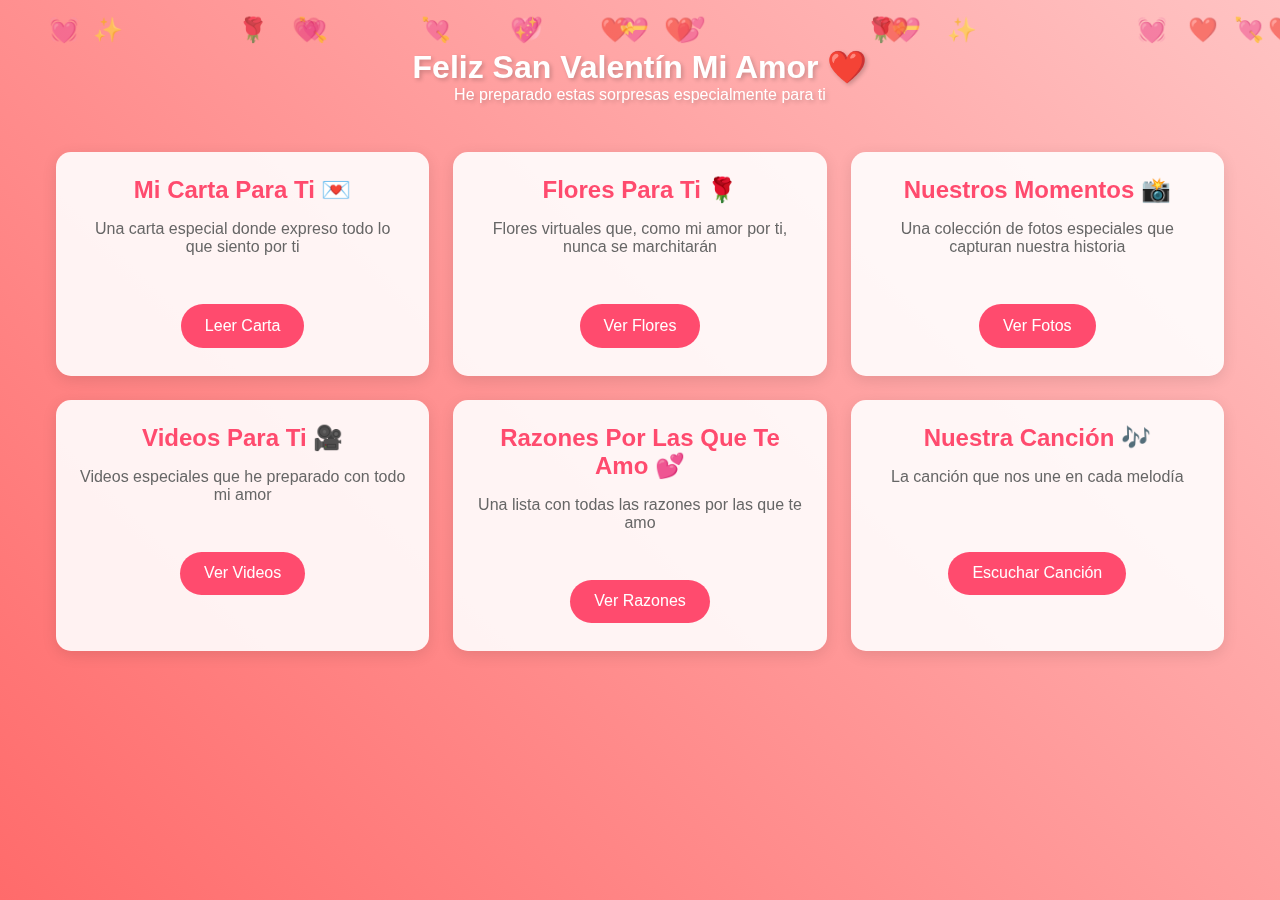
<file: index.html>
<!DOCTYPE html>
<html lang="es">

<head>
    <meta charset="UTF-8">
    <meta name="viewport" content="width=device-width, initial-scale=1.0">
    <title>Para Mi Amor ❤️</title>
    <style>
        * {
            margin: 0;
            padding: 0;
            box-sizing: border-box;
        }

        body {
            font-family: 'Arial', sans-serif;
            background: linear-gradient(45deg, #ff6b6b, #ffc3c3);
            min-height: 100vh;
            display: flex;
            flex-direction: column;
            align-items: center;
            padding: 1rem;
            overflow-x: hidden;
        }

        .header {
            text-align: center;
            margin: 2rem 0;
            color: white;
            text-shadow: 2px 2px 4px rgba(0, 0, 0, 0.2);
            animation: fadeIn 1.5s ease-out;
        }

        @keyframes fadeIn {
            from {
                opacity: 0;
                transform: translateY(-20px);
            }

            to {
                opacity: 1;
                transform: translateY(0);
            }
        }

        .projects-container {
            display: grid;
            grid-template-columns: repeat(auto-fit, minmax(280px, 1fr));
            gap: 1.5rem;
            width: 100%;
            max-width: 1200px;
            padding: 1rem;
        }

        .project-card {
            background: rgba(255, 255, 255, 0.9);
            border-radius: 15px;
            padding: 1.5rem;
            text-align: center;
            transition: all 0.3s ease;
            box-shadow: 0 4px 15px rgba(0, 0, 0, 0.1);
            animation: cardAppear 0.6s ease-out backwards;
        }

        .project-card:nth-child(1) {
            animation-delay: 0.2s;
        }

        .project-card:nth-child(2) {
            animation-delay: 0.4s;
        }

        .project-card:nth-child(3) {
            animation-delay: 0.6s;
        }

        .project-card:nth-child(4) {
            animation-delay: 0.8s;
        }

        @keyframes cardAppear {
            from {
                opacity: 0;
                transform: translateY(30px);
            }

            to {
                opacity: 1;
                transform: translateY(0);
            }
        }

        .project-card:hover {
            transform: translateY(-5px) scale(1.02);
            box-shadow: 0 8px 25px rgba(0, 0, 0, 0.2);
        }

        .project-card img {
            width: 100%;
            height: 200px;
            object-fit: cover;
            border-radius: 10px;
            margin-bottom: 1rem;
        }

        .project-card h3 {
            color: #ff4b6e;
            margin-bottom: 1rem;
            font-size: 1.5rem;
        }

        .project-card p {
            color: #666;
            margin-bottom: 1.5rem;
            height: 60px;
        }

        .project-card a {
            display: inline-block;
            padding: 0.8rem 1.5rem;
            background: #ff4b6e;
            color: white;
            text-decoration: none;
            border-radius: 25px;
            transition: all 0.3s ease;
            position: relative;
            overflow: hidden;
        }

        .project-card a:hover {
            background: #ff2d55;
            transform: scale(1.05);
        }

        .project-card a::after {
            content: '❤️';
            position: absolute;
            top: -100%;
            left: 50%;
            transform: translateX(-50%);
            animation: heartDrop 1.5s infinite;
            opacity: 0;
        }

        @keyframes heartDrop {
            0% {
                top: -100%;
                opacity: 0;
            }

            50% {
                opacity: 1;
            }

            100% {
                top: 200%;
                opacity: 0;
            }
        }

        .floating-emojis {
            position: fixed;
            width: 100%;
            height: 100%;
            pointer-events: none;
            z-index: -1;
        }

        .emoji {
            position: absolute;
            font-size: 24px;
            animation: floatEmoji 15s linear infinite;
            opacity: 0.6;
        }

        @keyframes floatEmoji {
            0% {
                transform: translateY(100vh) rotate(0deg);
                opacity: 0;
            }

            10% {
                opacity: 0.6;
            }

            90% {
                opacity: 0.6;
            }

            100% {
                transform: translateY(-100vh) rotate(360deg);
                opacity: 0;
            }
        }

        @media (max-width: 768px) {
            .header h1 {
                font-size: 1.8rem;
            }

            .projects-container {
                grid-template-columns: 1fr;
                padding: 0.5rem;
            }

            .project-card {
                padding: 1rem;
            }

            .project-card h3 {
                font-size: 1.3rem;
            }
        }
    </style>
</head>

<body>
    <div class="floating-emojis" id="emojiContainer"></div>

    <div class="header">
        <h1>Feliz San Valentín Mi Amor ❤️</h1>
        <p>He preparado estas sorpresas especialmente para ti</p>
    </div>

    <div class="projects-container">
        <div class="project-card">
            <h3>Mi Carta Para Ti 💌</h3>
            <p>Una carta especial donde expreso todo lo que siento por ti</p>
            <a href="./CartaMeli/index.html">Leer Carta</a>
        </div>

        <div class="project-card">
            <h3>Flores Para Ti 🌹</h3>
            <p>Flores virtuales que, como mi amor por ti, nunca se marchitarán</p>
            <a href="./Flores/index.html">Ver Flores</a>
        </div>

        <div class="project-card">
            <h3>Nuestros Momentos 📸</h3>
            <p>Una colección de fotos especiales que capturan nuestra historia</p>
            <a href="./FoticosMovMeli/index.html">Ver Fotos</a>
        </div>

        <div class="project-card">
            <h3>Videos Para Ti 🎥</h3>
            <p>Videos especiales que he preparado con todo mi amor</p>
            <a href="./VideosMeli/index.html">Ver Videos</a>
        </div>

        <div class="project-card">
            <h3>Razones Por Las Que Te Amo 💕</h3>
            <p>Una lista con todas las razones por las que te amo</p>
            <a href="./Razones/razones.html">Ver Razones</a>
        </div>

        <div class="project-card">
            <h3>Nuestra Canción 🎶</h3>
            <p>La canción que nos une en cada melodía</p>
            <a href="./Cancion/cancion.html">Escuchar Canción</a>
        </div>

    </div>

    <script>
        const emojis = ['❤️', '💝', '💖', '💕', '💗', '💓', '💞', '💘', '🌹', '✨'];
        const container = document.getElementById('emojiContainer');

        function createEmoji() {
            const emoji = document.createElement('span');
            emoji.className = 'emoji';
            emoji.textContent = emojis[Math.floor(Math.random() * emojis.length)];
            emoji.style.left = Math.random() * 100 + '%';
            emoji.style.animationDuration = 15 + Math.random() * 10 + 's';
            emoji.style.animationDelay = Math.random() * 5 + 's';
            container.appendChild(emoji);

            emoji.addEventListener('animationend', () => {
                emoji.remove();
            });
        }

        // Crear emojis iniciales
        for (let i = 0; i < 20; i++) {
            createEmoji();
        }

        // Crear nuevos emojis periódicamente
        setInterval(createEmoji, 3000);
    </script>
</body>

</html>
</file>
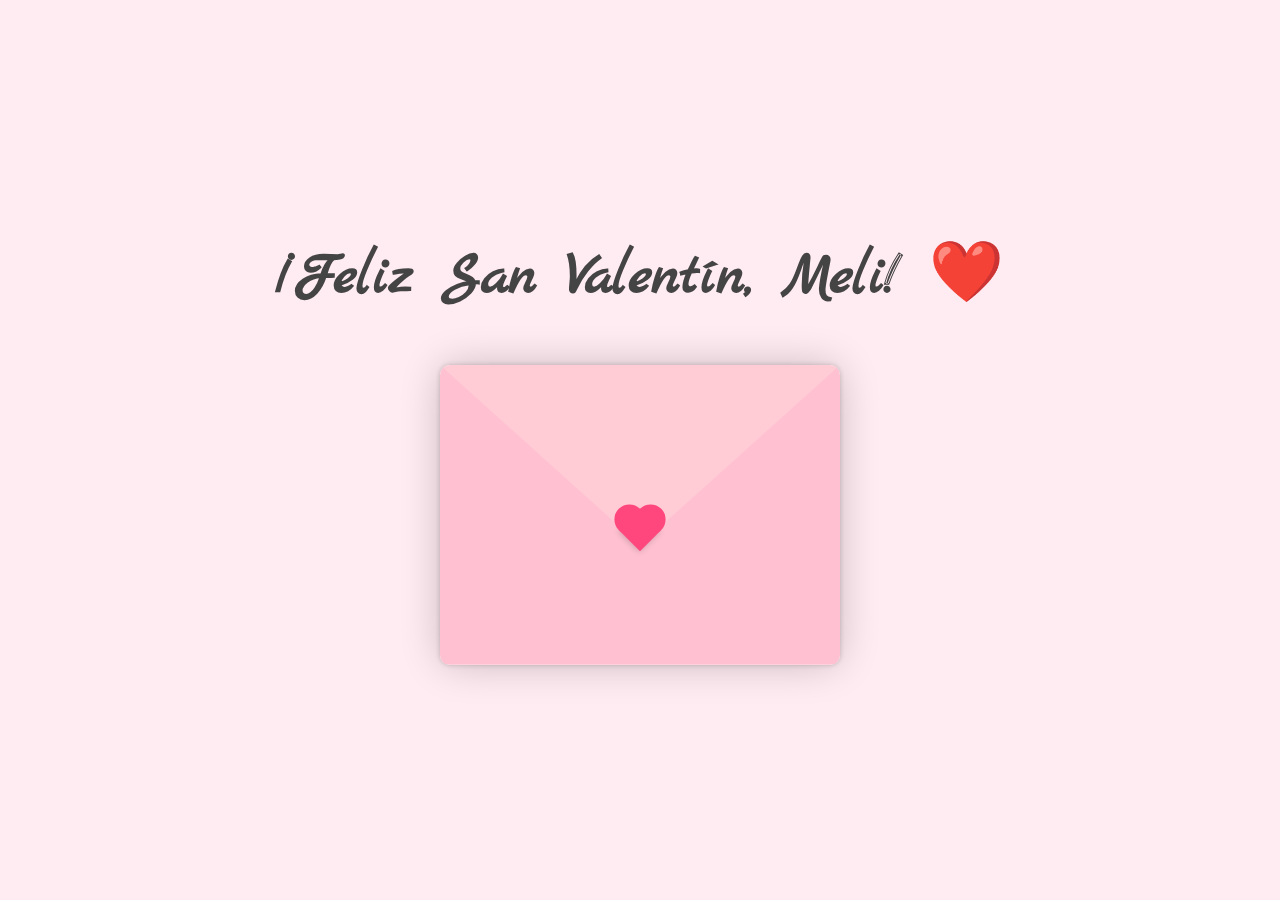
<file: CartaMeli/index.html>
<!DOCTYPE html>
<html lang="en">

<head>
    <meta charset="UTF-8">
    <meta name="viewport" content="width=device-width, initial-scale=1.0">
    <link rel="preconnect" href="https://fonts.googleapis.com">
    <link rel="preconnect" href="https://fonts.gstatic.com" crossorigin>
    <link href="https://fonts.googleapis.com/css2?family=Marck+Script&display=swap" rel="stylesheet">
    <link rel="stylesheet" href="style.css">
    <title>Carta de Amor</title>
</head>

<body>
    <div class="heart-background"></div> <!-- Contenedor para los corazones flotantes -->

    <h1>¡Feliz San Valentín, Meli! ❤️</h1>
    <div class="container">
        <div class="envelope-wrapper">
            <div class="envelope">
                <div class="letter">
                    <div class="text">
                        <strong>Mi amada Meli 💖</strong>
                        <p>
                            Hoy quiero escribirte desde lo más profundo de mi corazón ❤️, porque hay cosas que
                            simplemente no se pueden decir con palabras habladas; necesitan ser escritas, guardadas y
                            atesoradas ✨.
                        </p>
                        <p>
                            Han pasado <strong>tres años</strong> desde que nuestras vidas se entrelazaron, y no hay un
                            solo día en el que no agradezca por tenerte a mi lado 🥰. Eres la persona más especial que
                            he conocido, la luz que ilumina mis días ☀️ y la calma en mis momentos de tormenta ⛅.
                            Contigo he aprendido que el amor no es solo sentir, sino elegir cada día caminar juntos
                            🚶‍♂️🚶‍♀️, respetarnos, crecer y construir algo hermoso 💑.
                        </p>
                        <p>
                            Meli, <strong>te amo con todo mi ser</strong> ❤️. Te amo en tus sonrisas y en tus silencios,
                            en tus ocurrencias y en tus momentos de seriedad. Te amo porque eres auténtica 💕, porque
                            eres fuerte y porque, sin siquiera intentarlo, me haces querer ser mejor cada día 🌟.
                        </p>
                        <p>
                            Y lo más hermoso de todo esto es que aún nos queda tanto por vivir 🌍✈️. Esto es solo el
                            comienzo de una historia increíble 📖 que seguiremos escribiendo juntos. Sueño con el día en
                            que podamos dar el siguiente paso 👰🤵, con verte vestida de blanco mientras camino hacia ti
                            con el corazón latiendo a mil por hora 💓, sabiendo que estaré uniéndome para siempre a la
                            mujer de mi vida 💍.
                        </p>
                        <p>
                            Nos esperan días de logros 🏡, de crecimiento 📈, de conquistas compartidas. Nos esperan
                            momentos de felicidad inmensa 🎉 y desafíos que enfrentaremos como equipo, porque contigo
                            todo es posible ✨, porque contigo todo vale la pena. Este amor no es un simple sentimiento
                            pasajero; es un lazo que se fortalece cada día 🤗, una promesa de vida, un sueño que no
                            dejaré de perseguir 🚀.
                        </p>
                        <p>
                            Gracias por ser tú, Meli 💖. Gracias por cada instante, por cada detalle, por cada mirada
                            que me hace sentir el hombre más afortunado del mundo 😊. No hay nada que desee más que
                            seguir este camino contigo, tomados de la mano 🤝, sin miedo a nada, porque mientras estemos
                            juntos, todo tiene sentido 💫.
                        </p>
                        <p>
                            <strong>Con todo mi amor,</strong><br>
                            <strong>Santiago ❤️</strong>
                        </p>
                    </div>
                </div>
            </div>
            <div class="heart"></div>
            <div class="tap-right"></div>
            <div class="tap-left"></div>
        </div>
    </div>

    <script src="script.js"></script>
</body>

</html>
</file>
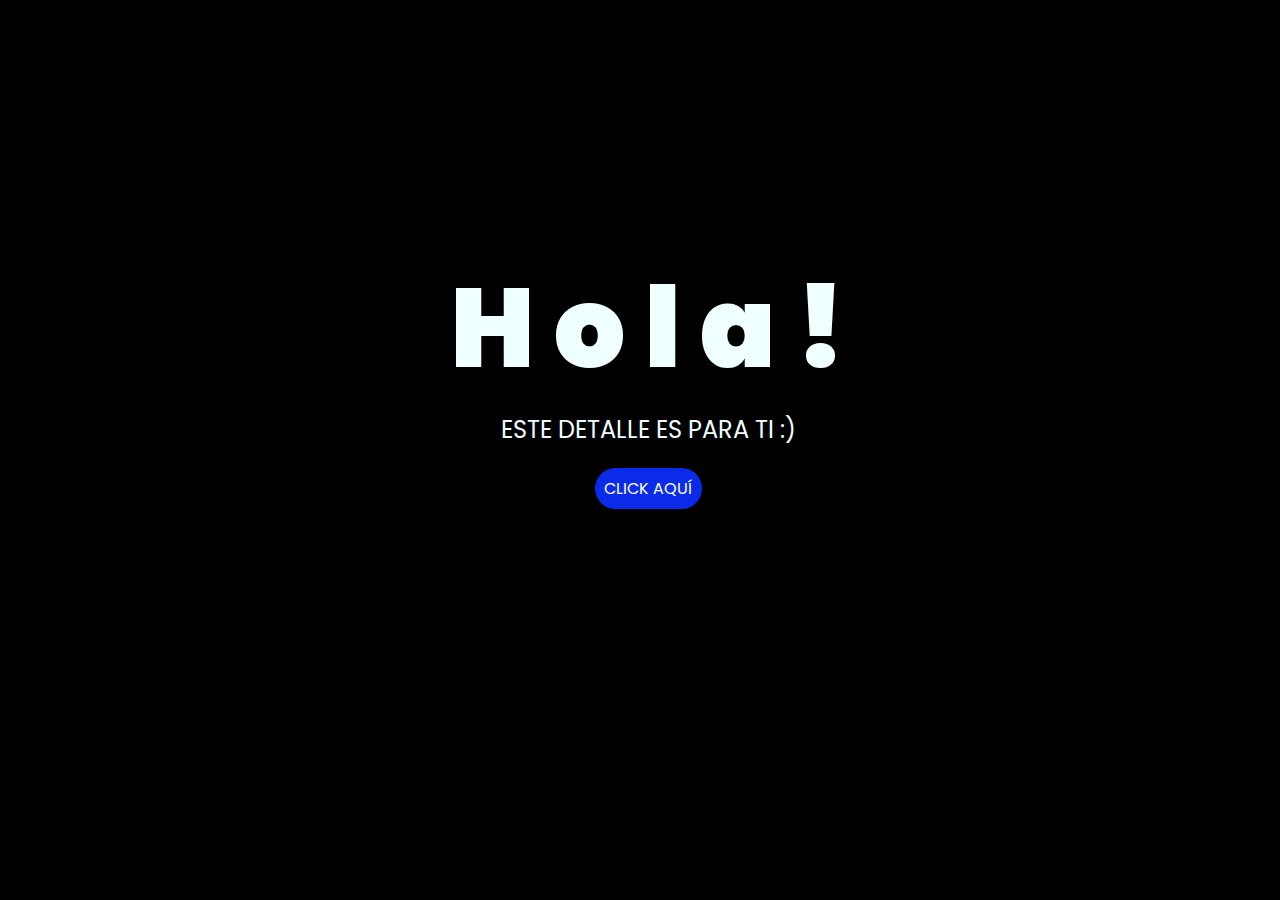
<file: Flores/index.html>
<!DOCTYPE html>
<html lang="es">

<head>
    <meta charset="UTF-8">
    <meta http-equiv="X-UA-Compatible" content="IE=edge">
    <meta name="viewport" content="width=device-width, initial-scale=1.0">
    <link rel="stylesheet" href="css/style.css">
    <link rel="icon" href="img/flowers.png" type="image/x-icon">
    <title>Flowers</title>
</head>

<body>
    <div class="greetings">
        <span>H</span>
        <span>o</span>
        <span>l</span>
        <span>a</span>
        <span>!</span>
    </div>
    <div class="description">
        <span>ESTE DETALLE ES PARA TI :)</span>
    </div>
    <div class="button">
        <button class="botones">
            <a href="flower.html" style="color: #fff;">CLICK AQUÍ</a>
        </button>
    </div>

</body>

</html>
</file>
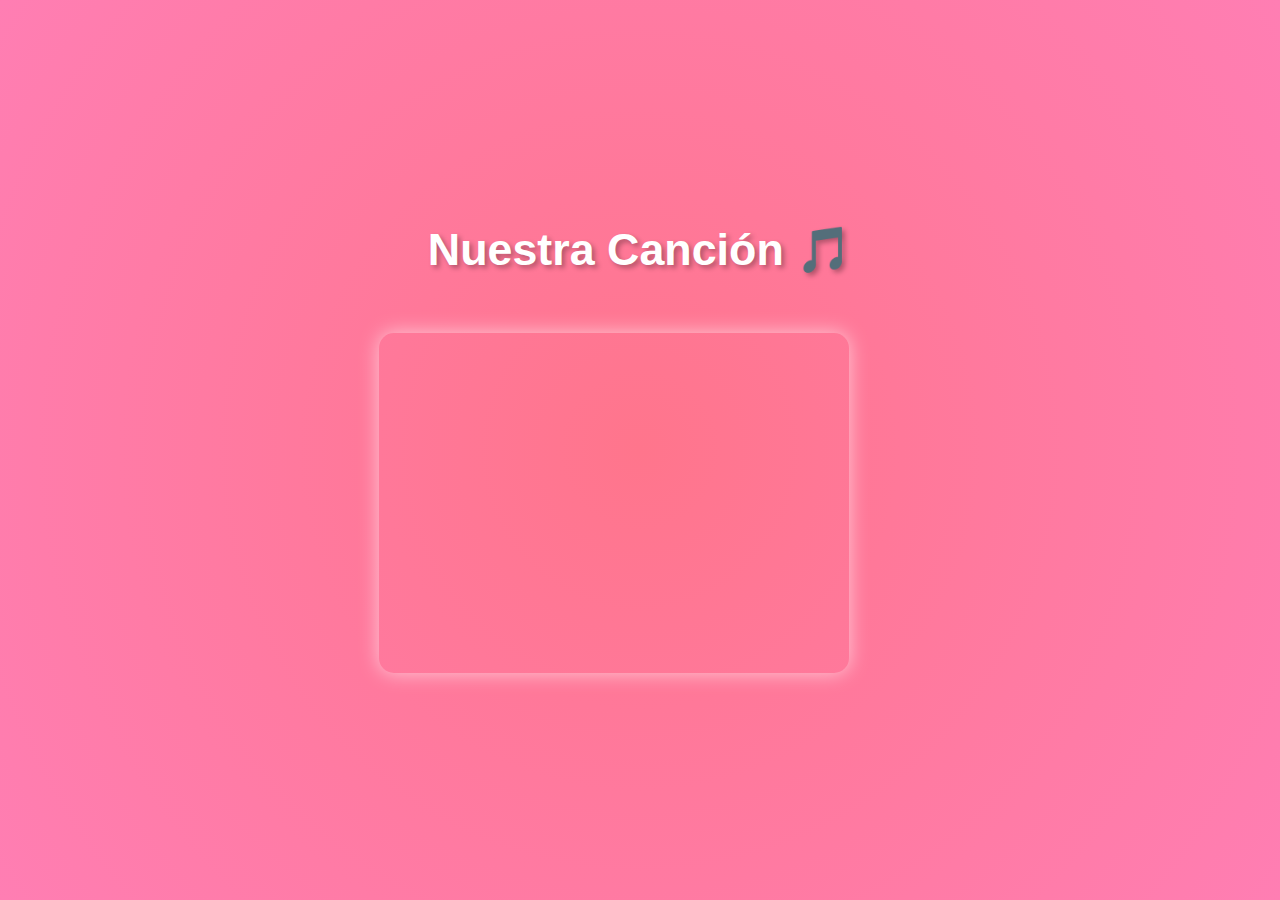
<file: Cancion/cancion.html>
<!DOCTYPE html>
<html lang="es">

<head>
    <meta charset="UTF-8">
    <meta name="viewport" content="width=device-width, initial-scale=1.0">
    <title>Nuestra Canción ❤️</title>
    <link rel="stylesheet" href="cancion.css">
</head>

<body>
    <div class="container">
        <h1 class="heartbeat">Nuestra Canción 🎵</h1>
        <p id="romantic-phrase">Esta canción siempre me recordará a ti, mi amor. ❤️</p>

        <div class="video-container">
            <iframe id="song-video" src="https://www.youtube.com/embed/dH7_By3Y2i0" title="Nuestra Canción"
                frameborder="0" allow="autoplay; encrypted-media" allowfullscreen>
            </iframe>
        </div>

        <button id="open-yt" class="yt-button" onclick="abrirYouTube()">🎶 Ver en YouTube 🎶</button>
    </div>

    <div class="floating-hearts"></div>

    <script src="cancion.js"></script>
</body>

</html>
</file>
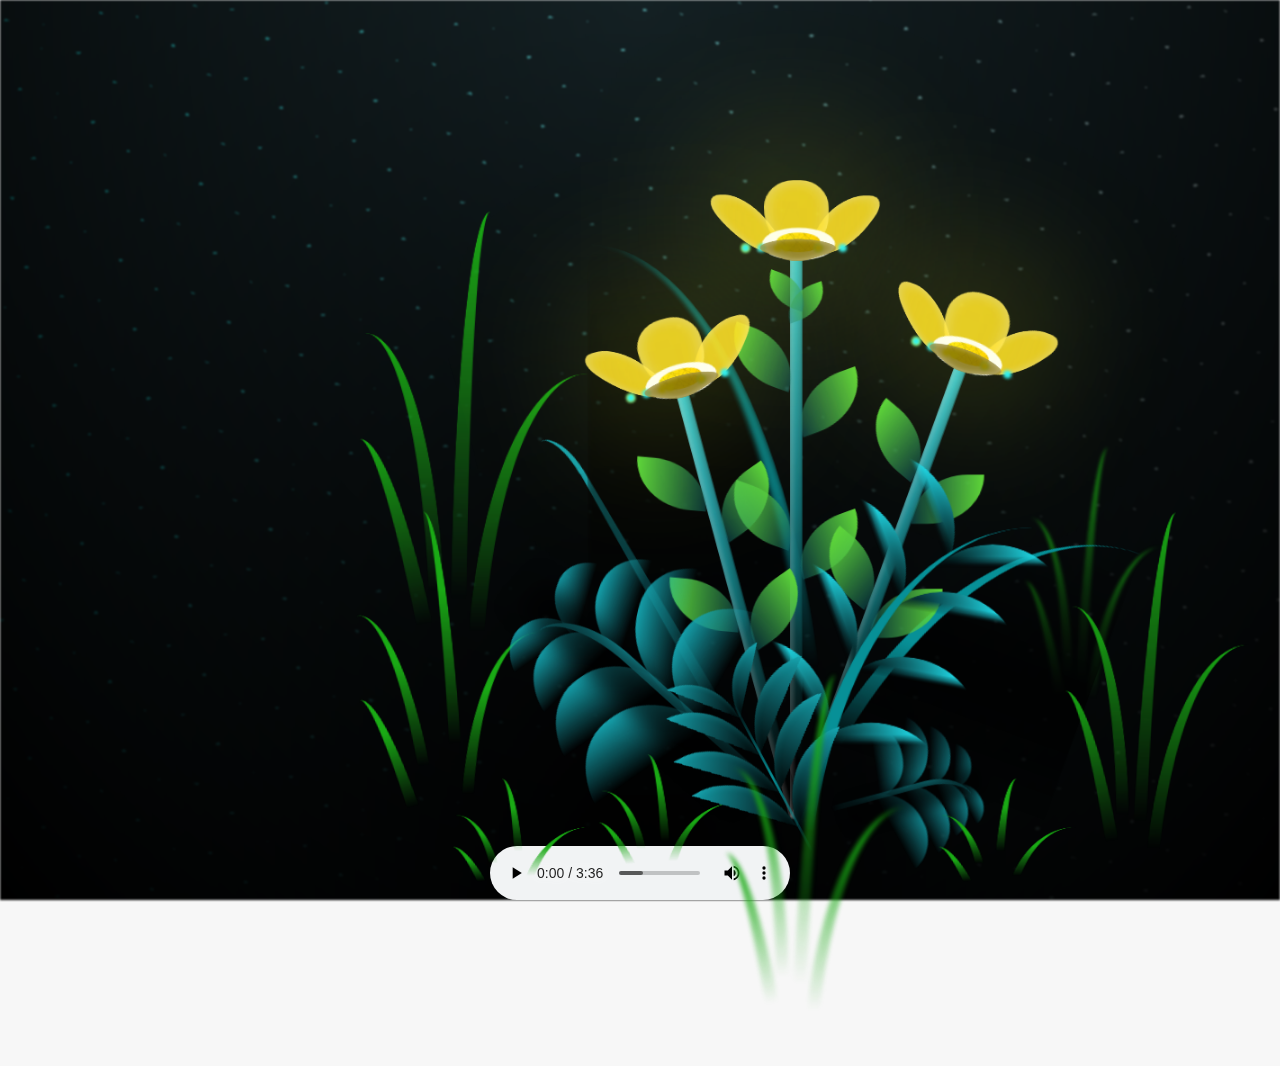
<file: Flores/flower.html>
<!DOCTYPE html>
<html lang="es">

<head>
  <meta charset="UTF-8" />
  <meta http-equiv="X-UA-Compatible" content="IE=edge" />
  <meta name="viewport" content="width=device-width, initial-scale=1.0" />
  <link rel="stylesheet" href="css/main.css" />
  <link rel="icon" href="img/flowers.png" type="image/x-icon" />
  <title>Flower</title>
</head>

<body class="container">
  <audio src="sound/ChristianBasso&HaienQiu-Flowers.mp3" controls></audio>
  <div id="lyrics">

  </div>
  <h1 class="titulo">Gracias por iluminar mis días con tu presencia. <br> <br>
  </h1>

  <div class="night"></div>
  <div class="flowers">
    <div class="flower flower--1">
      <div class="flower__leafs flower__leafs--1">
        <div class="flower__leaf flower__leaf--1"></div>
        <div class="flower__leaf flower__leaf--2"></div>
        <div class="flower__leaf flower__leaf--3"></div>
        <div class="flower__leaf flower__leaf--4"></div>
        <div class="flower__white-circle"></div>

        <div class="flower__light flower__light--1"></div>
        <div class="flower__light flower__light--2"></div>
        <div class="flower__light flower__light--3"></div>
        <div class="flower__light flower__light--4"></div>
        <div class="flower__light flower__light--5"></div>
        <div class="flower__light flower__light--6"></div>
        <div class="flower__light flower__light--7"></div>
        <div class="flower__light flower__light--8"></div>
      </div>
      <div class="flower__line">
        <div class="flower__line__leaf flower__line__leaf--1"></div>
        <div class="flower__line__leaf flower__line__leaf--2"></div>
        <div class="flower__line__leaf flower__line__leaf--3"></div>
        <div class="flower__line__leaf flower__line__leaf--4"></div>
        <div class="flower__line__leaf flower__line__leaf--5"></div>
        <div class="flower__line__leaf flower__line__leaf--6"></div>
      </div>
    </div>

    <div class="flower flower--2">
      <div class="flower__leafs flower__leafs--2">
        <div class="flower__leaf flower__leaf--1"></div>
        <div class="flower__leaf flower__leaf--2"></div>
        <div class="flower__leaf flower__leaf--3"></div>
        <div class="flower__leaf flower__leaf--4"></div>
        <div class="flower__white-circle"></div>

        <div class="flower__light flower__light--1"></div>
        <div class="flower__light flower__light--2"></div>
        <div class="flower__light flower__light--3"></div>
        <div class="flower__light flower__light--4"></div>
        <div class="flower__light flower__light--5"></div>
        <div class="flower__light flower__light--6"></div>
        <div class="flower__light flower__light--7"></div>
        <div class="flower__light flower__light--8"></div>
      </div>
      <div class="flower__line">
        <div class="flower__line__leaf flower__line__leaf--1"></div>
        <div class="flower__line__leaf flower__line__leaf--2"></div>
        <div class="flower__line__leaf flower__line__leaf--3"></div>
        <div class="flower__line__leaf flower__line__leaf--4"></div>
      </div>
    </div>

    <div class="flower flower--3">
      <div class="flower__leafs flower__leafs--3">
        <div class="flower__leaf flower__leaf--1"></div>
        <div class="flower__leaf flower__leaf--2"></div>
        <div class="flower__leaf flower__leaf--3"></div>
        <div class="flower__leaf flower__leaf--4"></div>
        <div class="flower__white-circle"></div>

        <div class="flower__light flower__light--1"></div>
        <div class="flower__light flower__light--2"></div>
        <div class="flower__light flower__light--3"></div>
        <div class="flower__light flower__light--4"></div>
        <div class="flower__light flower__light--5"></div>
        <div class="flower__light flower__light--6"></div>
        <div class="flower__light flower__light--7"></div>
        <div class="flower__light flower__light--8"></div>
      </div>
      <div class="flower__line">
        <div class="flower__line__leaf flower__line__leaf--1"></div>
        <div class="flower__line__leaf flower__line__leaf--2"></div>
        <div class="flower__line__leaf flower__line__leaf--3"></div>
        <div class="flower__line__leaf flower__line__leaf--4"></div>
      </div>
    </div>

    <div class="grow-ans" style="--d: 1.2s">
      <div class="flower__g-long">
        <div class="flower__g-long__top"></div>
        <div class="flower__g-long__bottom"></div>
      </div>
    </div>

    <div class="growing-grass">
      <div class="flower__grass flower__grass--1">
        <div class="flower__grass--top"></div>
        <div class="flower__grass--bottom"></div>
        <div class="flower__grass__leaf flower__grass__leaf--1"></div>
        <div class="flower__grass__leaf flower__grass__leaf--2"></div>
        <div class="flower__grass__leaf flower__grass__leaf--3"></div>
        <div class="flower__grass__leaf flower__grass__leaf--4"></div>
        <div class="flower__grass__leaf flower__grass__leaf--5"></div>
        <div class="flower__grass__leaf flower__grass__leaf--6"></div>
        <div class="flower__grass__leaf flower__grass__leaf--7"></div>
        <div class="flower__grass__leaf flower__grass__leaf--8"></div>
        <div class="flower__grass__overlay"></div>
      </div>
    </div>

    <div class="growing-grass">
      <div class="flower__grass flower__grass--2">
        <div class="flower__grass--top"></div>
        <div class="flower__grass--bottom"></div>
        <div class="flower__grass__leaf flower__grass__leaf--1"></div>
        <div class="flower__grass__leaf flower__grass__leaf--2"></div>
        <div class="flower__grass__leaf flower__grass__leaf--3"></div>
        <div class="flower__grass__leaf flower__grass__leaf--4"></div>
        <div class="flower__grass__leaf flower__grass__leaf--5"></div>
        <div class="flower__grass__leaf flower__grass__leaf--6"></div>
        <div class="flower__grass__leaf flower__grass__leaf--7"></div>
        <div class="flower__grass__leaf flower__grass__leaf--8"></div>
        <div class="flower__grass__overlay"></div>
      </div>
    </div>

    <div class="grow-ans" style="--d: 2.4s">
      <div class="flower__g-right flower__g-right--1">
        <div class="leaf"></div>
      </div>
    </div>

    <div class="grow-ans" style="--d: 2.8s">
      <div class="flower__g-right flower__g-right--2">
        <div class="leaf"></div>
      </div>
    </div>

    <div class="grow-ans" style="--d: 2.8s">
      <div class="flower__g-front">
        <div class="flower__g-front__leaf-wrapper flower__g-front__leaf-wrapper--1">
          <div class="flower__g-front__leaf"></div>
        </div>
        <div class="flower__g-front__leaf-wrapper flower__g-front__leaf-wrapper--2">
          <div class="flower__g-front__leaf"></div>
        </div>
        <div class="flower__g-front__leaf-wrapper flower__g-front__leaf-wrapper--3">
          <div class="flower__g-front__leaf"></div>
        </div>
        <div class="flower__g-front__leaf-wrapper flower__g-front__leaf-wrapper--4">
          <div class="flower__g-front__leaf"></div>
        </div>
        <div class="flower__g-front__leaf-wrapper flower__g-front__leaf-wrapper--5">
          <div class="flower__g-front__leaf"></div>
        </div>
        <div class="flower__g-front__leaf-wrapper flower__g-front__leaf-wrapper--6">
          <div class="flower__g-front__leaf"></div>
        </div>
        <div class="flower__g-front__leaf-wrapper flower__g-front__leaf-wrapper--7">
          <div class="flower__g-front__leaf"></div>
        </div>
        <div class="flower__g-front__leaf-wrapper flower__g-front__leaf-wrapper--8">
          <div class="flower__g-front__leaf"></div>
        </div>
        <div class="flower__g-front__line"></div>
      </div>
    </div>

    <div class="grow-ans" style="--d: 3.2s">
      <div class="flower__g-fr">
        <div class="leaf"></div>
        <div class="flower__g-fr__leaf flower__g-fr__leaf--1"></div>
        <div class="flower__g-fr__leaf flower__g-fr__leaf--2"></div>
        <div class="flower__g-fr__leaf flower__g-fr__leaf--3"></div>
        <div class="flower__g-fr__leaf flower__g-fr__leaf--4"></div>
        <div class="flower__g-fr__leaf flower__g-fr__leaf--5"></div>
        <div class="flower__g-fr__leaf flower__g-fr__leaf--6"></div>
        <div class="flower__g-fr__leaf flower__g-fr__leaf--7"></div>
        <div class="flower__g-fr__leaf flower__g-fr__leaf--8"></div>
      </div>
    </div>

    <div class="long-g long-g--0">
      <div class="grow-ans" style="--d: 3s">
        <div class="leaf leaf--0"></div>
      </div>
      <div class="grow-ans" style="--d: 2.2s">
        <div class="leaf leaf--1"></div>
      </div>
      <div class="grow-ans" style="--d: 3.4s">
        <div class="leaf leaf--2"></div>
      </div>
      <div class="grow-ans" style="--d: 3.6s">
        <div class="leaf leaf--3"></div>
      </div>
    </div>

    <div class="long-g long-g--1">
      <div class="grow-ans" style="--d: 3.6s">
        <div class="leaf leaf--0"></div>
      </div>
      <div class="grow-ans" style="--d: 3.8s">
        <div class="leaf leaf--1"></div>
      </div>
      <div class="grow-ans" style="--d: 4s">
        <div class="leaf leaf--2"></div>
      </div>
      <div class="grow-ans" style="--d: 4.2s">
        <div class="leaf leaf--3"></div>
      </div>
    </div>

    <div class="long-g long-g--2">
      <div class="grow-ans" style="--d: 4s">
        <div class="leaf leaf--0"></div>
      </div>
      <div class="grow-ans" style="--d: 4.2s">
        <div class="leaf leaf--1"></div>
      </div>
      <div class="grow-ans" style="--d: 4.4s">
        <div class="leaf leaf--2"></div>
      </div>
      <div class="grow-ans" style="--d: 4.6s">
        <div class="leaf leaf--3"></div>
      </div>
    </div>

    <div class="long-g long-g--3">
      <div class="grow-ans" style="--d: 4s">
        <div class="leaf leaf--0"></div>
      </div>
      <div class="grow-ans" style="--d: 4.2s">
        <div class="leaf leaf--1"></div>
      </div>
      <div class="grow-ans" style="--d: 3s">
        <div class="leaf leaf--2"></div>
      </div>
      <div class="grow-ans" style="--d: 3.6s">
        <div class="leaf leaf--3"></div>
      </div>
    </div>

    <div class="long-g long-g--4">
      <div class="grow-ans" style="--d: 4s">
        <div class="leaf leaf--0"></div>
      </div>
      <div class="grow-ans" style="--d: 4.2s">
        <div class="leaf leaf--1"></div>
      </div>
      <div class="grow-ans" style="--d: 3s">
        <div class="leaf leaf--2"></div>
      </div>
      <div class="grow-ans" style="--d: 3.6s">
        <div class="leaf leaf--3"></div>
      </div>
    </div>

    <div class="long-g long-g--5">
      <div class="grow-ans" style="--d: 4s">
        <div class="leaf leaf--0"></div>
      </div>
      <div class="grow-ans" style="--d: 4.2s">
        <div class="leaf leaf--1"></div>
      </div>
      <div class="grow-ans" style="--d: 3s">
        <div class="leaf leaf--2"></div>
      </div>
      <div class="grow-ans" style="--d: 3.6s">
        <div class="leaf leaf--3"></div>
      </div>
    </div>

    <div class="long-g long-g--6">
      <div class="grow-ans" style="--d: 4.2s">
        <div class="leaf leaf--0"></div>
      </div>
      <div class="grow-ans" style="--d: 4.4s">
        <div class="leaf leaf--1"></div>
      </div>
      <div class="grow-ans" style="--d: 4.6s">
        <div class="leaf leaf--2"></div>
      </div>
      <div class="grow-ans" style="--d: 4.8s">
        <div class="leaf leaf--3"></div>
      </div>
    </div>

    <div class="long-g long-g--7">
      <div class="grow-ans" style="--d: 3s">
        <div class="leaf leaf--0"></div>
      </div>
      <div class="grow-ans" style="--d: 3.2s">
        <div class="leaf leaf--1"></div>
      </div>
      <div class="grow-ans" style="--d: 3.5s">
        <div class="leaf leaf--2"></div>
      </div>
      <div class="grow-ans" style="--d: 3.6s">
        <div class="leaf leaf--3"></div>
      </div>
    </div>
  </div>
  <script src="anim.js"></script>
  <script src="main.js"></script>
</body>

</html>
</file>
<file: CartaMeli/style.css>
* {
    margin: 0;
    padding: 0;
    box-sizing: border-box;
}

:root {
    --primary: #fff;
    --bg-color: #ffebf2;
    /* Soft pink background */
    --bg-envelope-color: #ffe3ed;
    /* Light pink envelope */
    --envelope-tab: #ffccd5;
    /* Darker pink tab */
    --envelope-cover: #ffc1d1;
    /* Medium pink cover */
    --shadow-color: rgba(0, 0, 0, 0.2);
    --txt-color: #003049;
    /* Deep red text */
    --heart-color: #ff477e;
    /* Bright pink heart */
}

body {
    background: var(--bg-color);
    display: flex;
    align-items: center;
    justify-content: center;
    flex-direction: column;
    height: 100vh;
}

h1 {
    font-family: "Marck Script", serif;
    text-align: center;
    font-size: 60px;
    margin-bottom: 50px;
    color: #444;
}

.container {
    width: 400px;
}

.container>.envelope-wrapper {
    position: relative;
    background-color: var(--bg-envelope-color);
    box-shadow: 0 0 40px var(--shadow-color);
    border-radius: 15px;
}

.envelope-wrapper>.envelope {
    position: relative;
    width: 400px;
    height: 300px;
}

.envelope-wrapper>.envelope::before {
    content: "";
    position: absolute;
    top: 0;
    left: 0;
    right: 0;
    z-index: 4;
    border-top: 180px solid var(--envelope-tab);
    border-right: 200px solid transparent;
    border-left: 200px solid transparent;
    transform-origin: top;
    transition: all 0.5s ease-in-out 0.7s;
    border-radius: 10px;
}



.tap-right {
    position: absolute;
    top: 0;
    right: 0;
    width: 100%;
    height: 100%;
    clip-path: polygon(100% 0, 0 100%, 100% 100%);
    transform: rotate(-90deg, 90deg);
    border-bottom-right-radius: 10px;
    border-top-right-radius: 10px;
    border-bottom-left-radius: 10px;
    background-color: var(--envelope-cover);
}

.tap-left {
    position: absolute;
    top: 0;
    left: 0;
    width: 100%;
    height: 100%;
    clip-path: polygon(0 0, 0% 100%, 100% 100%);
    background-color: var(--envelope-cover);
    transform: rotate(90deg, -90deg);
    border-top-left-radius: 10px;
    border-bottom-left-radius: 10px;
    border-bottom-right-radius: 10px;
}


.envelope-wrapper.disable-envelope .envelope::before {
    pointer-events: none;
}


.envelope>.letter {
    position: absolute;
    bottom: 0;
    width: 100%;
    height: 100%;
    background: var(--primary);
    text-align: center;
    box-shadow: 0 0 5px var(--shadow-color);
    padding: 20px;
    border-radius: 10px;
    transition: transform .5s ease-in-out;

}

.envelope>.letter>.text {
    font-family: "Gill Sans", "Gill Sans MT", Calibri, "Trebuchet MS", sans-serif;
    color: var(--txt-color);
    text-align: left;
    font-size: 12px;
    border: 3px dotted var(--txt-color);
    padding: 10px;
    height: 100%;
    line-height: 16px;
    cursor: pointer;
    overflow: scroll;
}

.heart {
    position: absolute;
    top: 50%;
    left: 50%;
    width: 30px;
    height: 30px;
    background: var(--heart-color);
    transform: translate(-50%, 0%) rotate(45deg);
    transition: transform 0.5s ease-in-out 1s;
    box-shadow: 0 1px 6px var(--shadow-color);
    cursor: pointer;
    z-index: 999;
}

.heart:before,
.heart:after {
    content: "";
    position: absolute;
    width: 30px;
    height: 30px;
    background-color: var(--heart-color);
    border-radius: 80%;
}

.heart:before {
    top: -15px;
}

.heart:after {
    right: 15px;
}

.flap>.envelope:before {
    transform: rotateX(180deg);
    z-index: 0;
}

.flap>.heart {
    transform: rotate(90deg);
    transition-delay: 0.4s;
}

.letter.letter-opening {
    transform: translateY(-290px);
    animation-delay: 0.5s;
    transition: transform .5s ease-in-out;
}

.letter.closing-letter {
    transform: translateY(-290px);
    transition: transform .5s ease-in-out;
    z-index: 10000;
}

.letter.opened {
    z-index: 10000;
}

::-webkit-scrollbar {
    width: 8px;
}

::-webkit-scrollbar-track {
    background: transparent;
    border-radius: 4px;
}

::-webkit-scrollbar-thumb {
    background: var(--envelope-cover);
    border-radius: 4px;
}

::-webkit-scrollbar-thumb:hover {
    background: var(--heart-color);
}

@media screen and (max-width: 400px) {
    .container {
        width: 300px;
    }


    .envelope-wrapper>.envelope {
        position: relative;
        width: 300px;
        height: 250px;
    }

    .tap-left,
    .tap-right {
        width: 100%;
    }


    .envelope-wrapper>.envelope::before {
        border-top: 150px solid var(--envelope-tab);
        border-right: 150px solid transparent;
        border-left: 150px solid transparent;
    }

}
</file>
<file: Flores/css/style.css>
@import url('https://fonts.googleapis.com/css2?family=Poppins:ital,wght@0,500;1,900&display=swap');
*{
    font-family: 'Poppins',cursive;
}
body{
    color: azure;
    width: 100%;
    height: 82vh;
    display: flex;
    flex-direction: column;
    align-items: center;
    justify-content: center;
    background-color: black;
    /* padding-top: -30; */
}

.botones{
    padding: 9px;
    border-radius: 80px;
    background-color: transparent;
    border: none;
}

.botones a{
    background-color: #0a2be9;
    padding: 9px;
    border-radius: 80px;
    -webkit-border-radius: 80px;
    -moz-border-radius: 80px;
    -ms-border-radius: 80px;
    -o-border-radius: 80px;

}

.botones a:focus{
    background-color: rgb(50, 194, 194);
}

.greetings{
    font-size: 7rem;
    font-weight: 900;
}
.greetings > span{
    animation: glow 2.5s ease-in-out infinite;
}
@keyframes glow{
    0%, 100%{
        color: #fff;
        text-shadow: 0 0 12px #39c6d6, 0 0 50px #39c6d6, 0 0 100px #39c6d6;
    }
    10%, 90%{
        color: #111;
        text-shadow: none;
    }
}
.greetings > span:nth-child(2){
    animation-delay: .2s ;
}
.greetings > span:nth-child(3){
    animation-delay: .4s ;
}
.greetings > span:nth-child(4){
    animation-delay: .6s;
}
.greetings > span:nth-child(5){
    animation-delay: .8s;
}
.greetings > span:nth-child(6){
    animation-delay: 1s;
}

.description{
    font-size: 1.5rem;
    margin-bottom: 20px;
}

.button a{
    text-decoration: none;
    font-size: 1rem;
    color: #111;
}

@media screen and (max-width:574px){
    .greetings{
        display: block;
        font-size: 4rem;
        font-weight: 800;
        text-align: center;
    }
    .description{
        font-size: 2rem;
    }
    
    .button a{
        font-size: 1rem;
    }
}
</file>
<file: Cancion/cancion.css>
* {
    margin: 0;
    padding: 0;
    box-sizing: border-box;
}

body {
    font-family: 'Arial', sans-serif;
    background: radial-gradient(circle, #ff758c, #ff7eb3);
    min-height: 100vh;
    display: flex;
    flex-direction: column;
    align-items: center;
    justify-content: center;
    text-align: center;
    overflow: hidden;
    position: relative;
}

h1 {
    color: white;
    text-shadow: 3px 3px 5px rgba(0, 0, 0, 0.3);
    font-size: 2.8rem;
    animation: heartbeat 1.5s infinite alternate ease-in-out;
}

@keyframes heartbeat {
    from {
        transform: scale(1);
    }

    to {
        transform: scale(1.05);
    }
}

p {
    color: white;
    font-size: 1.4rem;
    margin: 15px 0;
    opacity: 0;
    animation: fadeIn 2s forwards;
}

@keyframes fadeIn {
    from {
        opacity: 0;
        transform: translateY(20px);
    }

    to {
        opacity: 1;
        transform: translateY(0);
    }
}

.video-container {
    width: 90%;
    max-width: 600px;
    animation: fadeIn 2s ease-out;
}

iframe {
    width: 100%;
    height: 340px;
    border-radius: 15px;
    box-shadow: 0px 0px 20px rgba(255, 255, 255, 0.6);
}

/* Corazones flotantes */
.floating-hearts {
    position: fixed;
    width: 100%;
    height: 100%;
    pointer-events: none;
    top: 0;
    left: 0;
}

.heart {
    position: absolute;
    font-size: 24px;
    animation: floatHeart 10s linear infinite;
    opacity: 0.7;
}

@keyframes floatHeart {
    0% {
        transform: translateY(100vh) rotate(0deg);
        opacity: 0;
    }

    50% {
        opacity: 1;
    }

    100% {
        transform: translateY(-100vh) rotate(360deg);
        opacity: 0;
    }
}

@media (max-width: 768px) {
    h1 {
        font-size: 2.2rem;
    }

    p {
        font-size: 1.2rem;
    }

    iframe {
        height: 250px;
    }
}

.yt-button {
    background: #ff4b4b;
    color: white;
    border: none;
    padding: 12px 20px;
    font-size: 1.2rem;
    border-radius: 10px;
    margin-top: 15px;
    cursor: pointer;
    transition: 0.3s;
    display: none;
}

.yt-button:hover {
    background: #ff1e1e;
}
</file>
<file: Flores/css/main.css>
*,
*::after,
*::before {
  padding: 0;
  margin: 0;
  box-sizing: border-box;
}

:root {
  --dark-color: #000;
}

body {
  display: flex;
  align-items: flex-end;
  justify-content: center;
  min-height: 100vh;
  background-color: var(--dark-color);
  overflow: hidden;
  perspective: 1000px;
}

#lyrics {
  font-size: 28px;
  font-family: "Franklin Gothic Medium", "Arial Narrow", Arial, sans-serif;
  color: white;
  position: absolute;
  margin-bottom: 20%;
  z-index: 1;
  font-weight: bold;
  letter-spacing: 4px;
}
@media only screen and (max-width: 600px) {
  /* Estilos específicos para dispositivos con un ancho máximo de 600px */
  #lyrics {
      font-size: 14px; /* Reduce el tamaño del texto para dispositivos más pequeños */
      margin-bottom: 530px;
      letter-spacing: 3px;
  }

}
.titulo {
  margin-bottom: 180px;
  font-family: "Arial Narrow", Arial, sans-serif;
  color: yellow;
  position: absolute;
  font-weight: bold;
  letter-spacing: 10px;
  opacity: 0;
  animation: fadeIn 3s ease-in-out forwards;
  text-align: center;
}
@keyframes fadeIn {
  from {
    opacity: 0;
  }
  to {
    opacity: 1;
  }
}

.night {
  z-index: -1;
  position: absolute;
  left: 50%;
  top: 0;
  transform: translateX(-50%);
  width: 100%;
  height: 100%;
  filter: blur(0.1vmin);
  background-image: radial-gradient(
      ellipse at top,
      transparent 0%,
      var(--dark-color)
    ),
    radial-gradient(
      ellipse at bottom,
      var(--dark-color),
      rgba(145, 233, 255, 0.2)
    ),
    repeating-linear-gradient(
      220deg,
      rgb(0, 0, 0) 0px,
      rgb(0, 0, 0) 19px,
      transparent 19px,
      transparent 22px
    ),
    repeating-linear-gradient(
      189deg,
      rgb(0, 0, 0) 0px,
      rgb(0, 0, 0) 19px,
      transparent 19px,
      transparent 22px
    ),
    repeating-linear-gradient(
      148deg,
      rgb(0, 0, 0) 0px,
      rgb(0, 0, 0) 19px,
      transparent 19px,
      transparent 22px
    ),
    linear-gradient(90deg, rgb(0, 255, 250), rgb(240, 240, 240));
}

.flowers {
  position: relative;
  transform: scale(0.9);
  /*margin-bottom: 100px;
  */
}

@media only screen and (max-width: 600px) {
  /* Estilos específicos para dispositivos con un ancho máximo de 600px */
.flowers {
      font-size: 14px;
      margin-bottom: 35%;
      letter-spacing: 3px;
      transform: scale(1.0);
}

}

.flower {
  position: absolute;
  bottom: 10vmin;
  transform-origin: bottom center;
  z-index: 10;
  --fl-speed: 0.8s;
}
.flower--1 {
  -webkit-animation: moving-flower-1 4s linear infinite;
  animation: moving-flower-1 4s linear infinite;
}
.flower--1 .flower__line {
  height: 70vmin;
  -webkit-animation-delay: 0.3s;
  animation-delay: 0.3s;
}
.flower--1 .flower__line__leaf--1 {
  -webkit-animation: blooming-leaf-right var(--fl-speed) 1.6s backwards;
  animation: blooming-leaf-right var(--fl-speed) 1.6s backwards;
}
.flower--1 .flower__line__leaf--2 {
  -webkit-animation: blooming-leaf-right var(--fl-speed) 1.4s backwards;
  animation: blooming-leaf-right var(--fl-speed) 1.4s backwards;
}
.flower--1 .flower__line__leaf--3 {
  -webkit-animation: blooming-leaf-left var(--fl-speed) 1.2s backwards;
  animation: blooming-leaf-left var(--fl-speed) 1.2s backwards;
}
.flower--1 .flower__line__leaf--4 {
  -webkit-animation: blooming-leaf-left var(--fl-speed) 1s backwards;
  animation: blooming-leaf-left var(--fl-speed) 1s backwards;
}
.flower--1 .flower__line__leaf--5 {
  -webkit-animation: blooming-leaf-right var(--fl-speed) 1.8s backwards;
  animation: blooming-leaf-right var(--fl-speed) 1.8s backwards;
}
.flower--1 .flower__line__leaf--6 {
  -webkit-animation: blooming-leaf-left var(--fl-speed) 2s backwards;
  animation: blooming-leaf-left var(--fl-speed) 2s backwards;
}
.flower--2 {
  left: 50%;
  transform: rotate(20deg);
  -webkit-animation: moving-flower-2 4s linear infinite;
  animation: moving-flower-2 4s linear infinite;
}
.flower--2 .flower__line {
  height: 60vmin;
  -webkit-animation-delay: 0.6s;
  animation-delay: 0.6s;
}
.flower--2 .flower__line__leaf--1 {
  -webkit-animation: blooming-leaf-right var(--fl-speed) 1.9s backwards;
  animation: blooming-leaf-right var(--fl-speed) 1.9s backwards;
}
.flower--2 .flower__line__leaf--2 {
  -webkit-animation: blooming-leaf-right var(--fl-speed) 1.7s backwards;
  animation: blooming-leaf-right var(--fl-speed) 1.7s backwards;
}
.flower--2 .flower__line__leaf--3 {
  -webkit-animation: blooming-leaf-left var(--fl-speed) 1.5s backwards;
  animation: blooming-leaf-left var(--fl-speed) 1.5s backwards;
}
.flower--2 .flower__line__leaf--4 {
  -webkit-animation: blooming-leaf-left var(--fl-speed) 1.3s backwards;
  animation: blooming-leaf-left var(--fl-speed) 1.3s backwards;
}
.flower--3 {
  left: 50%;
  transform: rotate(-15deg);
  -webkit-animation: moving-flower-3 4s linear infinite;
  animation: moving-flower-3 4s linear infinite;
}
.flower--3 .flower__line {
  -webkit-animation-delay: 0.9s;
  animation-delay: 0.9s;
}
.flower--3 .flower__line__leaf--1 {
  -webkit-animation: blooming-leaf-right var(--fl-speed) 2.5s backwards;
  animation: blooming-leaf-right var(--fl-speed) 2.5s backwards;
}
.flower--3 .flower__line__leaf--2 {
  -webkit-animation: blooming-leaf-right var(--fl-speed) 2.3s backwards;
  animation: blooming-leaf-right var(--fl-speed) 2.3s backwards;
}
.flower--3 .flower__line__leaf--3 {
  -webkit-animation: blooming-leaf-left var(--fl-speed) 2.1s backwards;
  animation: blooming-leaf-left var(--fl-speed) 2.1s backwards;
}
.flower--3 .flower__line__leaf--4 {
  -webkit-animation: blooming-leaf-left var(--fl-speed) 1.9s backwards;
  animation: blooming-leaf-left var(--fl-speed) 1.9s backwards;
}
.flower__leafs {
  position: relative;
  -webkit-animation: blooming-flower 2s backwards;
  animation: blooming-flower 2s backwards;
}
.flower__leafs--1 {
  -webkit-animation-delay: 1.1s;
  animation-delay: 1.1s;
}
.flower__leafs--2 {
  -webkit-animation-delay: 1.4s;
  animation-delay: 1.4s;
}
.flower__leafs--3 {
  -webkit-animation-delay: 1.7s;
  animation-delay: 1.7s;
}
.flower__leafs::after {
  content: "";
  position: absolute;
  left: 0;
  top: 0;
  transform: translate(-50%, -100%);
  width: 8vmin;
  height: 8vmin;
  background-color: #f9fd25;
  /* background-color: #fd2525; */
  filter: blur(10vmin);
}
.flower__leaf {
  position: absolute;
  bottom: 0;
  left: 50%;
  width: 8vmin;
  height: 11vmin;
  border-radius: 51% 49% 47% 53%/44% 45% 55% 69%;
  background-color: #253bfd;
  background-color: #fddd25;
  transform-origin: bottom center;
  opacity: 0.9;
  box-shadow: inset 0 0 2vmin rgba(255, 255, 255, 0.5);
}
.flower__leaf--1 {
  transform: translate(-10%, 1%) rotateY(40deg) rotateX(-50deg);
}
.flower__leaf--2 {
  transform: translate(-50%, -4%) rotateX(40deg);
}
.flower__leaf--3 {
  transform: translate(-90%, 0%) rotateY(45deg) rotateX(50deg);
}
.flower__leaf--4 {
  width: 8vmin;
  height: 8vmin;
  transform-origin: bottom left;
  border-radius: 4vmin 10vmin 4vmin 4vmin;
  transform: translate(0%, 18%) rotateX(70deg) rotate(-43deg);
  background-color: #7c6901;
  z-index: 1;
  opacity: 0.8;
}
.flower__white-circle {
  position: absolute;
  left: -3.5vmin;
  top: -3vmin;
  width: 9vmin;
  height: 4vmin;
  border-radius: 50%;
  background-color: #fff;
}
.flower__white-circle::after {
  content: "";
  position: absolute;
  left: 50%;
  top: 45%;
  transform: translate(-50%, -50%);
  width: 60%;
  height: 60%;
  border-radius: inherit;
  background-image: repeating-linear-gradient(
      135deg,
      rgba(0, 0, 0, 0.03) 0px,
      rgba(0, 0, 0, 0.03) 1px,
      transparent 1px,
      transparent 12px
    ),
    repeating-linear-gradient(
      45deg,
      rgba(0, 0, 0, 0.03) 0px,
      rgba(0, 0, 0, 0.03) 1px,
      transparent 1px,
      transparent 12px
    ),
    repeating-linear-gradient(
      67.5deg,
      rgba(0, 0, 0, 0.03) 0px,
      rgba(0, 0, 0, 0.03) 1px,
      transparent 1px,
      transparent 12px
    ),
    repeating-linear-gradient(
      135deg,
      rgba(0, 0, 0, 0.03) 0px,
      rgba(0, 0, 0, 0.03) 1px,
      transparent 1px,
      transparent 12px
    ),
    repeating-linear-gradient(
      45deg,
      rgba(0, 0, 0, 0.03) 0px,
      rgba(0, 0, 0, 0.03) 1px,
      transparent 1px,
      transparent 12px
    ),
    repeating-linear-gradient(
      112.5deg,
      rgba(0, 0, 0, 0.03) 0px,
      rgba(0, 0, 0, 0.03) 1px,
      transparent 1px,
      transparent 12px
    ),
    repeating-linear-gradient(
      112.5deg,
      rgba(0, 0, 0, 0.03) 0px,
      rgba(0, 0, 0, 0.03) 1px,
      transparent 1px,
      transparent 12px
    ),
    repeating-linear-gradient(
      45deg,
      rgba(0, 0, 0, 0.03) 0px,
      rgba(0, 0, 0, 0.03) 1px,
      transparent 1px,
      transparent 12px
    ),
    repeating-linear-gradient(
      22.5deg,
      rgba(0, 0, 0, 0.03) 0px,
      rgba(0, 0, 0, 0.03) 1px,
      transparent 1px,
      transparent 12px
    ),
    repeating-linear-gradient(
      45deg,
      rgba(0, 0, 0, 0.03) 0px,
      rgba(0, 0, 0, 0.03) 1px,
      transparent 1px,
      transparent 12px
    ),
    repeating-linear-gradient(
      22.5deg,
      rgba(0, 0, 0, 0.03) 0px,
      rgba(0, 0, 0, 0.03) 1px,
      transparent 1px,
      transparent 12px
    ),
    repeating-linear-gradient(
      135deg,
      rgba(0, 0, 0, 0.03) 0px,
      rgba(0, 0, 0, 0.03) 1px,
      transparent 1px,
      transparent 12px
    ),
    repeating-linear-gradient(
      157.5deg,
      rgba(0, 0, 0, 0.03) 0px,
      rgba(0, 0, 0, 0.03) 1px,
      transparent 1px,
      transparent 12px
    ),
    repeating-linear-gradient(
      67.5deg,
      rgba(0, 0, 0, 0.03) 0px,
      rgba(0, 0, 0, 0.03) 1px,
      transparent 1px,
      transparent 12px
    ),
    repeating-linear-gradient(
      67.5deg,
      rgba(0, 0, 0, 0.03) 0px,
      rgba(0, 0, 0, 0.03) 1px,
      transparent 1px,
      transparent 12px
    ),
    linear-gradient(90deg, rgb(255, 235, 18), rgb(255, 206, 0));
}
.flower__line {
  height: 55vmin;
  width: 1.5vmin;
  background-image: linear-gradient(
      to left,
      rgba(0, 0, 0, 0.2),
      transparent,
      rgba(255, 255, 255, 0.2)
    ),
    linear-gradient(to top, transparent 10%, #14757a, #39c6d6);
  box-shadow: inset 0 0 2px rgba(0, 0, 0, 0.5);
  -webkit-animation: grow-flower-tree 4s backwards;
  animation: grow-flower-tree 4s backwards;
}
.flower__line__leaf {
  --w: 7vmin;
  --h: calc(var(--w) + 2vmin);
  position: absolute;
  top: 20%;
  left: 90%;
  width: var(--w);
  height: var(--h);
  border-top-right-radius: var(--h);
  border-bottom-left-radius: var(--h);
  background-image: linear-gradient(to top, rgba(20, 117, 122, 0.4), #5ed639);
}
.flower__line__leaf--1 {
  transform: rotate(70deg) rotateY(30deg);
}
.flower__line__leaf--2 {
  top: 45%;
  transform: rotate(70deg) rotateY(30deg);
}
.flower__line__leaf--3,
.flower__line__leaf--4,
.flower__line__leaf--6 {
  border-top-right-radius: 0;
  border-bottom-left-radius: 0;
  border-top-left-radius: var(--h);
  border-bottom-right-radius: var(--h);
  left: -460%;
  top: 12%;
  transform: rotate(-70deg) rotateY(30deg);
}
.flower__line__leaf--4 {
  top: 40%;
}
.flower__line__leaf--5 {
  top: 0;
  transform-origin: left;
  transform: rotate(70deg) rotateY(30deg) scale(0.6);
}
.flower__line__leaf--6 {
  top: -2%;
  left: -450%;
  transform-origin: right;
  transform: rotate(-70deg) rotateY(30deg) scale(0.6);
}
.flower__light {
  position: absolute;
  bottom: 0vmin;
  width: 1vmin;
  height: 1vmin;
  background-color: rgb(255, 251, 0);
  border-radius: 50%;
  filter: blur(0.2vmin);
  -webkit-animation: light-ans 4s linear infinite backwards;
  animation: light-ans 4s linear infinite backwards;
}
.flower__light:nth-child(odd) {
  background-color: #23f0ff;
}
.flower__light--1 {
  left: -2vmin;
  -webkit-animation-delay: 1s;
  animation-delay: 1s;
}
.flower__light--2 {
  left: 3vmin;
  -webkit-animation-delay: 0.5s;
  animation-delay: 0.5s;
}
.flower__light--3 {
  left: -6vmin;
  -webkit-animation-delay: 0.3s;
  animation-delay: 0.3s;
}
.flower__light--4 {
  left: 6vmin;
  -webkit-animation-delay: 0.9s;
  animation-delay: 0.9s;
}
.flower__light--5 {
  left: -1vmin;
  -webkit-animation-delay: 1.5s;
  animation-delay: 1.5s;
}
.flower__light--6 {
  left: -4vmin;
  -webkit-animation-delay: 3s;
  animation-delay: 3s;
}
.flower__light--7 {
  left: 3vmin;
  -webkit-animation-delay: 2s;
  animation-delay: 2s;
}
.flower__light--8 {
  left: -6vmin;
  -webkit-animation-delay: 3.5s;
  animation-delay: 3.5s;
}
.flower__grass {
  --c: #159faa;
  --line-w: 1.5vmin;
  position: absolute;
  bottom: 12vmin;
  left: -7vmin;
  display: flex;
  flex-direction: column;
  align-items: flex-end;
  z-index: 20;
  transform-origin: bottom center;
  transform: rotate(-48deg) rotateY(40deg);
}
.flower__grass--1 {
  -webkit-animation: moving-grass 2s linear infinite;
  animation: moving-grass 2s linear infinite;
}
.flower__grass--2 {
  left: 2vmin;
  bottom: 10vmin;
  transform: scale(0.5) rotate(75deg) rotateX(10deg) rotateY(-200deg);
  opacity: 0.8;
  z-index: 0;
  -webkit-animation: moving-grass--2 1.5s linear infinite;
  animation: moving-grass--2 1.5s linear infinite;
}
.flower__grass--top {
  width: 7vmin;
  height: 10vmin;
  border-top-right-radius: 100%;
  border-right: var(--line-w) solid var(--c);
  transform-origin: bottom center;
  transform: rotate(-2deg);
}
.flower__grass--bottom {
  margin-top: -2px;
  width: var(--line-w);
  height: 25vmin;
  background-image: linear-gradient(to top, transparent, var(--c));
}
.flower__grass__leaf {
  --size: 10vmin;
  position: absolute;
  width: calc(var(--size) * 2.1);
  height: var(--size);
  border-top-left-radius: var(--size);
  border-top-right-radius: var(--size);
  background-image: linear-gradient(
    to top,
    transparent,
    transparent 30%,
    var(--c)
  );
  z-index: 100;
}
.flower__grass__leaf--1 {
  top: -6%;
  left: 30%;
  --size: 6vmin;
  transform: rotate(-20deg);
  -webkit-animation: growing-grass-ans--1 2s 2.6s backwards;
  animation: growing-grass-ans--1 2s 2.6s backwards;
}
@-webkit-keyframes growing-grass-ans--1 {
  0% {
    transform-origin: bottom left;
    transform: rotate(-20deg) scale(0);
  }
}
@keyframes growing-grass-ans--1 {
  0% {
    transform-origin: bottom left;
    transform: rotate(-20deg) scale(0);
  }
}
.flower__grass__leaf--2 {
  top: -5%;
  left: -110%;
  --size: 6vmin;
  transform: rotate(10deg);
  -webkit-animation: growing-grass-ans--2 2s 2.4s linear backwards;
  animation: growing-grass-ans--2 2s 2.4s linear backwards;
}
@-webkit-keyframes growing-grass-ans--2 {
  0% {
    transform-origin: bottom right;
    transform: rotate(10deg) scale(0);
  }
}
@keyframes growing-grass-ans--2 {
  0% {
    transform-origin: bottom right;
    transform: rotate(10deg) scale(0);
  }
}
.flower__grass__leaf--3 {
  top: 5%;
  left: 60%;
  --size: 8vmin;
  transform: rotate(-18deg) rotateX(-20deg);
  -webkit-animation: growing-grass-ans--3 2s 2.2s linear backwards;
  animation: growing-grass-ans--3 2s 2.2s linear backwards;
}
@-webkit-keyframes growing-grass-ans--3 {
  0% {
    transform-origin: bottom left;
    transform: rotate(-18deg) rotateX(-20deg) scale(0);
  }
}
@keyframes growing-grass-ans--3 {
  0% {
    transform-origin: bottom left;
    transform: rotate(-18deg) rotateX(-20deg) scale(0);
  }
}
.flower__grass__leaf--4 {
  top: 6%;
  left: -135%;
  --size: 8vmin;
  transform: rotate(2deg);
  -webkit-animation: growing-grass-ans--4 2s 2s linear backwards;
  animation: growing-grass-ans--4 2s 2s linear backwards;
}
@-webkit-keyframes growing-grass-ans--4 {
  0% {
    transform-origin: bottom right;
    transform: rotate(2deg) scale(0);
  }
}
@keyframes growing-grass-ans--4 {
  0% {
    transform-origin: bottom right;
    transform: rotate(2deg) scale(0);
  }
}
.flower__grass__leaf--5 {
  top: 20%;
  left: 60%;
  --size: 10vmin;
  transform: rotate(-24deg) rotateX(-20deg);
  -webkit-animation: growing-grass-ans--5 2s 1.8s linear backwards;
  animation: growing-grass-ans--5 2s 1.8s linear backwards;
}
@-webkit-keyframes growing-grass-ans--5 {
  0% {
    transform-origin: bottom left;
    transform: rotate(-24deg) rotateX(-20deg) scale(0);
  }
}
@keyframes growing-grass-ans--5 {
  0% {
    transform-origin: bottom left;
    transform: rotate(-24deg) rotateX(-20deg) scale(0);
  }
}
.flower__grass__leaf--6 {
  top: 22%;
  left: -180%;
  --size: 10vmin;
  transform: rotate(10deg);
  -webkit-animation: growing-grass-ans--6 2s 1.6s linear backwards;
  animation: growing-grass-ans--6 2s 1.6s linear backwards;
}
@-webkit-keyframes growing-grass-ans--6 {
  0% {
    transform-origin: bottom right;
    transform: rotate(10deg) scale(0);
  }
}
@keyframes growing-grass-ans--6 {
  0% {
    transform-origin: bottom right;
    transform: rotate(10deg) scale(0);
  }
}
.flower__grass__leaf--7 {
  top: 39%;
  left: 70%;
  --size: 10vmin;
  transform: rotate(-10deg);
  -webkit-animation: growing-grass-ans--7 2s 1.4s linear backwards;
  animation: growing-grass-ans--7 2s 1.4s linear backwards;
}
@-webkit-keyframes growing-grass-ans--7 {
  0% {
    transform-origin: bottom left;
    transform: rotate(-10deg) scale(0);
  }
}
@keyframes growing-grass-ans--7 {
  0% {
    transform-origin: bottom left;
    transform: rotate(-10deg) scale(0);
  }
}
.flower__grass__leaf--8 {
  top: 40%;
  left: -215%;
  --size: 11vmin;
  transform: rotate(10deg);
  -webkit-animation: growing-grass-ans--8 2s 1.2s linear backwards;
  animation: growing-grass-ans--8 2s 1.2s linear backwards;
}
@-webkit-keyframes growing-grass-ans--8 {
  0% {
    transform-origin: bottom right;
    transform: rotate(10deg) scale(0);
  }
}
@keyframes growing-grass-ans--8 {
  0% {
    transform-origin: bottom right;
    transform: rotate(10deg) scale(0);
  }
}
.flower__grass__overlay {
  position: absolute;
  top: -10%;
  right: 0%;
  width: 100%;
  height: 100%;
  background-color: rgba(0, 0, 0, 0.6);
  filter: blur(1.5vmin);
  z-index: 100;
}
.flower__g-long {
  --w: 2vmin;
  --h: 6vmin;
  --c: #159faa;
  position: absolute;
  bottom: 10vmin;
  left: -3vmin;
  transform-origin: bottom center;
  transform: rotate(-30deg) rotateY(-20deg);
  display: flex;
  flex-direction: column;
  align-items: flex-end;
  -webkit-animation: flower-g-long-ans 3s linear infinite;
  animation: flower-g-long-ans 3s linear infinite;
}
@-webkit-keyframes flower-g-long-ans {
  0%,
  100% {
    transform: rotate(-30deg) rotateY(-20deg);
  }
  50% {
    transform: rotate(-32deg) rotateY(-20deg);
  }
}
@keyframes flower-g-long-ans {
  0%,
  100% {
    transform: rotate(-30deg) rotateY(-20deg);
  }
  50% {
    transform: rotate(-32deg) rotateY(-20deg);
  }
}
.flower__g-long__top {
  top: calc(var(--h) * -1);
  width: calc(var(--w) + 1vmin);
  height: var(--h);
  border-top-right-radius: 100%;
  border-right: 0.7vmin solid var(--c);
  transform: translate(-0.7vmin, 1vmin);
}
.flower__g-long__bottom {
  width: var(--w);
  height: 50vmin;
  transform-origin: bottom center;
  background-image: linear-gradient(to top, transparent 30%, var(--c));
  box-shadow: inset 0 0 2px rgba(0, 0, 0, 0.5);
  -webkit-clip-path: polygon(35% 0, 65% 1%, 100% 100%, 0% 100%);
  clip-path: polygon(35% 0, 65% 1%, 100% 100%, 0% 100%);
}
.flower__g-right {
  position: absolute;
  bottom: 6vmin;
  left: -2vmin;
  transform-origin: bottom left;
  transform: rotate(20deg);
}
.flower__g-right .leaf {
  width: 30vmin;
  height: 50vmin;
  border-top-left-radius: 100%;
  border-left: 2vmin solid #079097;
  background-image: linear-gradient(
    to bottom,
    transparent,
    var(--dark-color) 60%
  );
  -webkit-mask-image: linear-gradient(to top, transparent 30%, #079097 60%);
}
.flower__g-right--1 {
  -webkit-animation: flower-g-right-ans 2.5s linear infinite;
  animation: flower-g-right-ans 2.5s linear infinite;
}
.flower__g-right--2 {
  left: 5vmin;
  transform: rotateY(-180deg);
  -webkit-animation: flower-g-right-ans--2 3s linear infinite;
  animation: flower-g-right-ans--2 3s linear infinite;
}
.flower__g-right--2 .leaf {
  height: 75vmin;
  filter: blur(0.3vmin);
  opacity: 0.8;
}
@-webkit-keyframes flower-g-right-ans {
  0%,
  100% {
    transform: rotate(20deg);
  }
  50% {
    transform: rotate(24deg) rotateX(-20deg);
  }
}
@keyframes flower-g-right-ans {
  0%,
  100% {
    transform: rotate(20deg);
  }
  50% {
    transform: rotate(24deg) rotateX(-20deg);
  }
}
@-webkit-keyframes flower-g-right-ans--2 {
  0%,
  100% {
    transform: rotateY(-180deg) rotate(0deg) rotateX(-20deg);
  }
  50% {
    transform: rotateY(-180deg) rotate(6deg) rotateX(-20deg);
  }
}
@keyframes flower-g-right-ans--2 {
  0%,
  100% {
    transform: rotateY(-180deg) rotate(0deg) rotateX(-20deg);
  }
  50% {
    transform: rotateY(-180deg) rotate(6deg) rotateX(-20deg);
  }
}
.flower__g-front {
  position: absolute;
  bottom: 6vmin;
  left: 2.5vmin;
  z-index: 100;
  transform-origin: bottom center;
  transform: rotate(-28deg) rotateY(30deg) scale(1.04);
  -webkit-animation: flower__g-front-ans 2s linear infinite;
  animation: flower__g-front-ans 2s linear infinite;
}
@-webkit-keyframes flower__g-front-ans {
  0%,
  100% {
    transform: rotate(-28deg) rotateY(30deg) scale(1.04);
  }
  50% {
    transform: rotate(-35deg) rotateY(40deg) scale(1.04);
  }
}
@keyframes flower__g-front-ans {
  0%,
  100% {
    transform: rotate(-28deg) rotateY(30deg) scale(1.04);
  }
  50% {
    transform: rotate(-35deg) rotateY(40deg) scale(1.04);
  }
}
.flower__g-front__line {
  width: 0.3vmin;
  height: 20vmin;
  background-image: linear-gradient(
    to top,
    transparent,
    #079097,
    transparent 100%
  );
  position: relative;
}
.flower__g-front__leaf-wrapper {
  position: absolute;
  top: 0;
  left: 0;
  transform-origin: bottom left;
  transform: rotate(10deg);
}
.flower__g-front__leaf-wrapper:nth-child(even) {
  left: 0vmin;
  transform: rotateY(-180deg) rotate(5deg);
  -webkit-animation: flower__g-front__leaf-left-ans 1s ease-in backwards;
  animation: flower__g-front__leaf-left-ans 1s ease-in backwards;
}
.flower__g-front__leaf-wrapper:nth-child(odd) {
  -webkit-animation: flower__g-front__leaf-ans 1s ease-in backwards;
  animation: flower__g-front__leaf-ans 1s ease-in backwards;
}
.flower__g-front__leaf-wrapper--1 {
  top: -8vmin;
  transform: scale(0.7);
  -webkit-animation: flower__g-front__leaf-ans 1s 5.5s ease-in backwards !important;
  animation: flower__g-front__leaf-ans 1s 5.5s ease-in backwards !important;
}
.flower__g-front__leaf-wrapper--2 {
  top: -8vmin;
  transform: rotateY(-180deg) scale(0.7) !important;
  -webkit-animation: flower__g-front__leaf-left-ans-2 1s 4.6s ease-in backwards !important;
  animation: flower__g-front__leaf-left-ans-2 1s 4.6s ease-in backwards !important;
}
.flower__g-front__leaf-wrapper--3 {
  top: -3vmin;
  -webkit-animation: flower__g-front__leaf-ans 1s 4.6s ease-in backwards;
  animation: flower__g-front__leaf-ans 1s 4.6s ease-in backwards;
}
.flower__g-front__leaf-wrapper--4 {
  top: -3vmin;
  transform: rotateY(-180deg) scale(0.9) !important;
  -webkit-animation: flower__g-front__leaf-left-ans-2 1s 4.6s ease-in backwards !important;
  animation: flower__g-front__leaf-left-ans-2 1s 4.6s ease-in backwards !important;
}
@-webkit-keyframes flower__g-front__leaf-left-ans-2 {
  0% {
    transform: rotateY(-180deg) scale(0);
  }
}
@keyframes flower__g-front__leaf-left-ans-2 {
  0% {
    transform: rotateY(-180deg) scale(0);
  }
}
.flower__g-front__leaf-wrapper--5,
.flower__g-front__leaf-wrapper--6 {
  top: 2vmin;
}
.flower__g-front__leaf-wrapper--7,
.flower__g-front__leaf-wrapper--8 {
  top: 6.5vmin;
}
.flower__g-front__leaf-wrapper--2 {
  -webkit-animation-delay: 5.2s !important;
  animation-delay: 5.2s !important;
}
.flower__g-front__leaf-wrapper--3 {
  -webkit-animation-delay: 4.9s !important;
  animation-delay: 4.9s !important;
}
.flower__g-front__leaf-wrapper--5 {
  -webkit-animation-delay: 4.3s !important;
  animation-delay: 4.3s !important;
}
.flower__g-front__leaf-wrapper--6 {
  -webkit-animation-delay: 4.1s !important;
  animation-delay: 4.1s !important;
}
.flower__g-front__leaf-wrapper--7 {
  -webkit-animation-delay: 3.8s !important;
  animation-delay: 3.8s !important;
}
.flower__g-front__leaf-wrapper--8 {
  -webkit-animation-delay: 3.5s !important;
  animation-delay: 3.5s !important;
}
@-webkit-keyframes flower__g-front__leaf-ans {
  0% {
    transform: rotate(10deg) scale(0);
  }
}
@keyframes flower__g-front__leaf-ans {
  0% {
    transform: rotate(10deg) scale(0);
  }
}
@-webkit-keyframes flower__g-front__leaf-left-ans {
  0% {
    transform: rotateY(-180deg) rotate(5deg) scale(0);
  }
}
@keyframes flower__g-front__leaf-left-ans {
  0% {
    transform: rotateY(-180deg) rotate(5deg) scale(0);
  }
}
.flower__g-front__leaf {
  width: 10vmin;
  height: 10vmin;
  border-radius: 100% 0% 0% 100%/100% 100% 0% 0%;
  box-shadow: inset 0 2px 1vmin hsla(184deg, 97%, 58%, 0.2);
  background-image: linear-gradient(
      to bottom left,
      transparent,
      var(--dark-color)
    ),
    linear-gradient(to bottom right, #159faa 50%, transparent 50%, transparent);
  -webkit-mask-image: linear-gradient(
    to bottom right,
    #159faa 50%,
    transparent 50%,
    transparent
  );
  mask-image: linear-gradient(
    to bottom right,
    #159faa 50%,
    transparent 50%,
    transparent
  );
}
.flower__g-fr {
  position: absolute;
  bottom: -4vmin;
  left: vmin;
  transform-origin: bottom left;
  z-index: 10;
  -webkit-animation: flower__g-fr-ans 2s linear infinite;
  animation: flower__g-fr-ans 2s linear infinite;
}
@-webkit-keyframes flower__g-fr-ans {
  0%,
  100% {
    transform: rotate(2deg);
  }
  50% {
    transform: rotate(4deg);
  }
}
@keyframes flower__g-fr-ans {
  0%,
  100% {
    transform: rotate(2deg);
  }
  50% {
    transform: rotate(4deg);
  }
}
.flower__g-fr .leaf {
  width: 30vmin;
  height: 50vmin;
  border-top-left-radius: 100%;
  border-left: 2vmin solid #079097;
  -webkit-mask-image: linear-gradient(to top, transparent 25%, #079097 50%);
  position: relative;
  z-index: 1;
}
.flower__g-fr__leaf {
  position: absolute;
  top: 0;
  left: 0;
  width: 10vmin;
  height: 10vmin;
  border-radius: 100% 0% 0% 100%/100% 100% 0% 0%;
  box-shadow: inset 0 2px 1vmin hsla(184deg, 97%, 58%, 0.2);
  background-image: linear-gradient(
      to bottom left,
      transparent,
      var(--dark-color) 98%
    ),
    linear-gradient(to bottom right, #23f0ff 45%, transparent 50%, transparent);
  -webkit-mask-image: linear-gradient(
    135deg,
    #159faa 40%,
    transparent 50%,
    transparent
  );
}
.flower__g-fr__leaf--1 {
  left: 20vmin;
  transform: rotate(45deg);
  -webkit-animation: flower__g-fr-leaft-ans-1 0.5s 5.2s linear backwards;
  animation: flower__g-fr-leaft-ans-1 0.5s 5.2s linear backwards;
}
@-webkit-keyframes flower__g-fr-leaft-ans-1 {
  0% {
    transform-origin: left;
    transform: rotate(45deg) scale(0);
  }
}
@keyframes flower__g-fr-leaft-ans-1 {
  0% {
    transform-origin: left;
    transform: rotate(45deg) scale(0);
  }
}
.flower__g-fr__leaf--2 {
  left: 12vmin;
  top: -7vmin;
  transform: rotate(25deg) rotateY(-180deg);
  -webkit-animation: flower__g-fr-leaft-ans-6 0.5s 5s linear backwards;
  animation: flower__g-fr-leaft-ans-6 0.5s 5s linear backwards;
}
.flower__g-fr__leaf--3 {
  left: 15vmin;
  top: 6vmin;
  transform: rotate(55deg);
  -webkit-animation: flower__g-fr-leaft-ans-5 0.5s 4.8s linear backwards;
  animation: flower__g-fr-leaft-ans-5 0.5s 4.8s linear backwards;
}
.flower__g-fr__leaf--4 {
  left: 6vmin;
  top: -2vmin;
  transform: rotate(25deg) rotateY(-180deg);
  -webkit-animation: flower__g-fr-leaft-ans-6 0.5s 4.6s linear backwards;
  animation: flower__g-fr-leaft-ans-6 0.5s 4.6s linear backwards;
}
.flower__g-fr__leaf--5 {
  left: 10vmin;
  top: 14vmin;
  transform: rotate(55deg);
  -webkit-animation: flower__g-fr-leaft-ans-5 0.5s 4.4s linear backwards;
  animation: flower__g-fr-leaft-ans-5 0.5s 4.4s linear backwards;
}
@-webkit-keyframes flower__g-fr-leaft-ans-5 {
  0% {
    transform-origin: left;
    transform: rotate(55deg) scale(0);
  }
}
@keyframes flower__g-fr-leaft-ans-5 {
  0% {
    transform-origin: left;
    transform: rotate(55deg) scale(0);
  }
}
.flower__g-fr__leaf--6 {
  left: 0vmin;
  top: 6vmin;
  transform: rotate(25deg) rotateY(-180deg);
  -webkit-animation: flower__g-fr-leaft-ans-6 0.5s 4.2s linear backwards;
  animation: flower__g-fr-leaft-ans-6 0.5s 4.2s linear backwards;
}
@-webkit-keyframes flower__g-fr-leaft-ans-6 {
  0% {
    transform-origin: right;
    transform: rotate(25deg) rotateY(-180deg) scale(0);
  }
}
@keyframes flower__g-fr-leaft-ans-6 {
  0% {
    transform-origin: right;
    transform: rotate(25deg) rotateY(-180deg) scale(0);
  }
}
.flower__g-fr__leaf--7 {
  left: 5vmin;
  top: 22vmin;
  transform: rotate(45deg);
  -webkit-animation: flower__g-fr-leaft-ans-7 0.5s 4s linear backwards;
  animation: flower__g-fr-leaft-ans-7 0.5s 4s linear backwards;
}
@-webkit-keyframes flower__g-fr-leaft-ans-7 {
  0% {
    transform-origin: left;
    transform: rotate(45deg) scale(0);
  }
}
@keyframes flower__g-fr-leaft-ans-7 {
  0% {
    transform-origin: left;
    transform: rotate(45deg) scale(0);
  }
}
.flower__g-fr__leaf--8 {
  left: -4vmin;
  top: 15vmin;
  transform: rotate(15deg) rotateY(-180deg);
  -webkit-animation: flower__g-fr-leaft-ans-8 0.5s 3.8s linear backwards;
  animation: flower__g-fr-leaft-ans-8 0.5s 3.8s linear backwards;
}
@-webkit-keyframes flower__g-fr-leaft-ans-8 {
  0% {
    transform-origin: right;
    transform: rotate(15deg) rotateY(-180deg) scale(0);
  }
}
@keyframes flower__g-fr-leaft-ans-8 {
  0% {
    transform-origin: right;
    transform: rotate(15deg) rotateY(-180deg) scale(0);
  }
}

.long-g {
  position: absolute;
  bottom: 25vmin;
  left: -42vmin;
  transform-origin: bottom left;
}
.long-g--1 {
  bottom: 0vmin;
  transform: scale(0.8) rotate(-5deg);
}
.long-g--1 .leaf {
  -webkit-mask-image: linear-gradient(
    to top,
    transparent 40%,
    #079097 80%
  ) !important;
}
.long-g--1 .leaf--1 {
  --w: 5vmin;
  --h: 60vmin;
  left: -2vmin;
  transform: rotate(3deg) rotateY(-180deg);
}
.long-g--2,
.long-g--3 {
  bottom: -3vmin;
  left: -35vmin;
  transform-origin: center;
  transform: scale(0.6) rotateX(60deg);
}
.long-g--2 .leaf,
.long-g--3 .leaf {
  -webkit-mask-image: linear-gradient(
    to top,
    transparent 50%,
    #079097 80%
  ) !important;
}
.long-g--2 .leaf--1,
.long-g--3 .leaf--1 {
  left: -1vmin;
  transform: rotateY(-180deg);
}
.long-g--3 {
  left: -17vmin;
  bottom: 0vmin;
}
.long-g--3 .leaf {
  -webkit-mask-image: linear-gradient(
    to top,
    transparent 40%,
    #079097 80%
  ) !important;
}
.long-g--4 {
  left: 25vmin;
  bottom: -3vmin;
  transform-origin: center;
  transform: scale(0.6) rotateX(60deg);
}
.long-g--4 .leaf {
  -webkit-mask-image: linear-gradient(
    to top,
    transparent 50%,
    #079097 80%
  ) !important;
}
.long-g--5 {
  left: 42vmin;
  bottom: 0vmin;
  transform: scale(0.8) rotate(2deg);
}
.long-g--6 {
  left: 0vmin;
  bottom: -20vmin;
  z-index: 100;
  filter: blur(0.3vmin);
  transform: scale(0.8) rotate(2deg);
}
.long-g--7 {
  left: 35vmin;
  bottom: 20vmin;
  z-index: -1;
  filter: blur(0.3vmin);
  transform: scale(0.6) rotate(2deg);
  opacity: 0.7;
}
.long-g .leaf {
  --w: 15vmin;
  --h: 40vmin;
  --c: #1aaa15;
  position: absolute;
  bottom: 0;
  width: var(--w);
  height: var(--h);
  border-top-left-radius: 100%;
  border-left: 2vmin solid var(--c);
  -webkit-mask-image: linear-gradient(
    to top,
    transparent 20%,
    var(--dark-color)
  );
  transform-origin: bottom center;
}
.long-g .leaf--0 {
  left: 2vmin;
  -webkit-animation: leaf-ans-1 4s linear infinite;
  animation: leaf-ans-1 4s linear infinite;
}
.long-g .leaf--1 {
  --w: 5vmin;
  --h: 60vmin;
  -webkit-animation: leaf-ans-1 4s linear infinite;
  animation: leaf-ans-1 4s linear infinite;
}
.long-g .leaf--2 {
  --w: 10vmin;
  --h: 40vmin;
  left: -0.5vmin;
  bottom: 5vmin;
  transform-origin: bottom left;
  transform: rotateY(-180deg);
  -webkit-animation: leaf-ans-2 3s linear infinite;
  animation: leaf-ans-2 3s linear infinite;
}
.long-g .leaf--3 {
  --w: 5vmin;
  --h: 30vmin;
  left: -1vmin;
  bottom: 3.2vmin;
  transform-origin: bottom left;
  transform: rotate(-10deg) rotateY(-180deg);
  -webkit-animation: leaf-ans-3 3s linear infinite;
  animation: leaf-ans-3 3s linear infinite;
}

@-webkit-keyframes leaf-ans-1 {
  0%,
  100% {
    transform: rotate(-5deg) scale(1);
  }
  50% {
    transform: rotate(5deg) scale(1.1);
  }
}

@keyframes leaf-ans-1 {
  0%,
  100% {
    transform: rotate(-5deg) scale(1);
  }
  50% {
    transform: rotate(5deg) scale(1.1);
  }
}
@-webkit-keyframes leaf-ans-2 {
  0%,
  100% {
    transform: rotateY(-180deg) rotate(5deg);
  }
  50% {
    transform: rotateY(-180deg) rotate(0deg) scale(1.1);
  }
}
@keyframes leaf-ans-2 {
  0%,
  100% {
    transform: rotateY(-180deg) rotate(5deg);
  }
  50% {
    transform: rotateY(-180deg) rotate(0deg) scale(1.1);
  }
}
@-webkit-keyframes leaf-ans-3 {
  0%,
  100% {
    transform: rotate(-10deg) rotateY(-180deg);
  }
  50% {
    transform: rotate(-20deg) rotateY(-180deg);
  }
}
@keyframes leaf-ans-3 {
  0%,
  100% {
    transform: rotate(-10deg) rotateY(-180deg);
  }
  50% {
    transform: rotate(-20deg) rotateY(-180deg);
  }
}
.grow-ans {
  -webkit-animation: grow-ans 2s var(--d) backwards;
  animation: grow-ans 2s var(--d) backwards;
}

@-webkit-keyframes grow-ans {
  0% {
    transform: scale(0);
    opacity: 0;
  }
}

@keyframes grow-ans {
  0% {
    transform: scale(0);
    opacity: 0;
  }
}
@-webkit-keyframes light-ans {
  0% {
    opacity: 0;
    transform: translateY(0vmin);
  }
  25% {
    opacity: 1;
    transform: translateY(-5vmin) translateX(-2vmin);
  }
  50% {
    opacity: 1;
    transform: translateY(-15vmin) translateX(2vmin);
    filter: blur(0.2vmin);
  }
  75% {
    transform: translateY(-20vmin) translateX(-2vmin);
    filter: blur(0.2vmin);
  }
  100% {
    transform: translateY(-30vmin);
    opacity: 0;
    filter: blur(1vmin);
  }
}
@keyframes light-ans {
  0% {
    opacity: 0;
    transform: translateY(0vmin);
  }
  25% {
    opacity: 1;
    transform: translateY(-5vmin) translateX(-2vmin);
  }
  50% {
    opacity: 1;
    transform: translateY(-15vmin) translateX(2vmin);
    filter: blur(0.2vmin);
  }
  75% {
    transform: translateY(-20vmin) translateX(-2vmin);
    filter: blur(0.2vmin);
  }
  100% {
    transform: translateY(-30vmin);
    opacity: 0;
    filter: blur(1vmin);
  }
}
@-webkit-keyframes moving-flower-1 {
  0%,
  100% {
    transform: rotate(2deg);
  }
  50% {
    transform: rotate(-2deg);
  }
}
@keyframes moving-flower-1 {
  0%,
  100% {
    transform: rotate(2deg);
  }
  50% {
    transform: rotate(-2deg);
  }
}
@-webkit-keyframes moving-flower-2 {
  0%,
  100% {
    transform: rotate(18deg);
  }
  50% {
    transform: rotate(14deg);
  }
}
@keyframes moving-flower-2 {
  0%,
  100% {
    transform: rotate(18deg);
  }
  50% {
    transform: rotate(14deg);
  }
}
@-webkit-keyframes moving-flower-3 {
  0%,
  100% {
    transform: rotate(-18deg);
  }
  50% {
    transform: rotate(-20deg) rotateY(-10deg);
  }
}
@keyframes moving-flower-3 {
  0%,
  100% {
    transform: rotate(-18deg);
  }
  50% {
    transform: rotate(-20deg) rotateY(-10deg);
  }
}
@-webkit-keyframes blooming-leaf-right {
  0% {
    transform-origin: left;
    transform: rotate(70deg) rotateY(30deg) scale(0);
  }
}
@keyframes blooming-leaf-right {
  0% {
    transform-origin: left;
    transform: rotate(70deg) rotateY(30deg) scale(0);
  }
}
@-webkit-keyframes blooming-leaf-left {
  0% {
    transform-origin: right;
    transform: rotate(-70deg) rotateY(30deg) scale(0);
  }
}
@keyframes blooming-leaf-left {
  0% {
    transform-origin: right;
    transform: rotate(-70deg) rotateY(30deg) scale(0);
  }
}
@-webkit-keyframes grow-flower-tree {
  0% {
    height: 0;
    border-radius: 1vmin;
  }
}
@keyframes grow-flower-tree {
  0% {
    height: 0;
    border-radius: 1vmin;
  }
}
@-webkit-keyframes blooming-flower {
  0% {
    transform: scale(0);
  }
}
@keyframes blooming-flower {
  0% {
    transform: scale(0);
  }
}
@-webkit-keyframes moving-grass {
  0%,
  100% {
    transform: rotate(-48deg) rotateY(40deg);
  }
  50% {
    transform: rotate(-50deg) rotateY(40deg);
  }
}
@keyframes moving-grass {
  0%,
  100% {
    transform: rotate(-48deg) rotateY(40deg);
  }
  50% {
    transform: rotate(-50deg) rotateY(40deg);
  }
}
@-webkit-keyframes moving-grass--2 {
  0%,
  100% {
    transform: scale(0.5) rotate(75deg) rotateX(10deg) rotateY(-200deg);
  }
  50% {
    transform: scale(0.5) rotate(79deg) rotateX(10deg) rotateY(-200deg);
  }
}
@keyframes moving-grass--2 {
  0%,
  100% {
    transform: scale(0.5) rotate(75deg) rotateX(10deg) rotateY(-200deg);
  }
  50% {
    transform: scale(0.5) rotate(79deg) rotateX(10deg) rotateY(-200deg);
  }
}
.growing-grass {
  -webkit-animation: growing-grass-ans 1s 2s backwards;
  animation: growing-grass-ans 1s 2s backwards;
}

@-webkit-keyframes growing-grass-ans {
  0% {
    transform: scale(0);
  }
}

@keyframes growing-grass-ans {
  0% {
    transform: scale(0);
  }
}
.container * {
  -webkit-animation-play-state: paused !important;
  animation-play-state: paused !important;
} /*# sourceMappingURL=main.css.map */


/* Reset de estilos básicos */
body, h1, p {
  margin: 0;
  padding: 0;
}

/* Estilos generales */
body {
  font-family: 'Arial', sans-serif;
  background-color: #f7f7f7;
  color: #333;
}

.container {
  max-width: 1200px;
  margin: 0 auto;
  padding: 20px;
}

h1 {
  font-size: 2em;
  line-height: 1.5;
  margin-bottom: 20px;
}

/* Media Queries para tamaños de pantalla diferentes */
@media screen and (max-width: 600px) {
  /* Estilos para pantallas pequeñas */
  h1 {
      font-size: 1.5em;
  }
}

@media screen and (min-width: 601px) and (max-width: 1024px) {
  /* Estilos para pantallas medianas */
  h1 {
      font-size: 1.8em;
  }
}

@media screen and (min-width: 1025px) {
  /* Estilos para pantallas grandes */
  h1 {
      font-size: 2em;
  }
}

/* Agregar más estilos según sea necesario */
</file>
